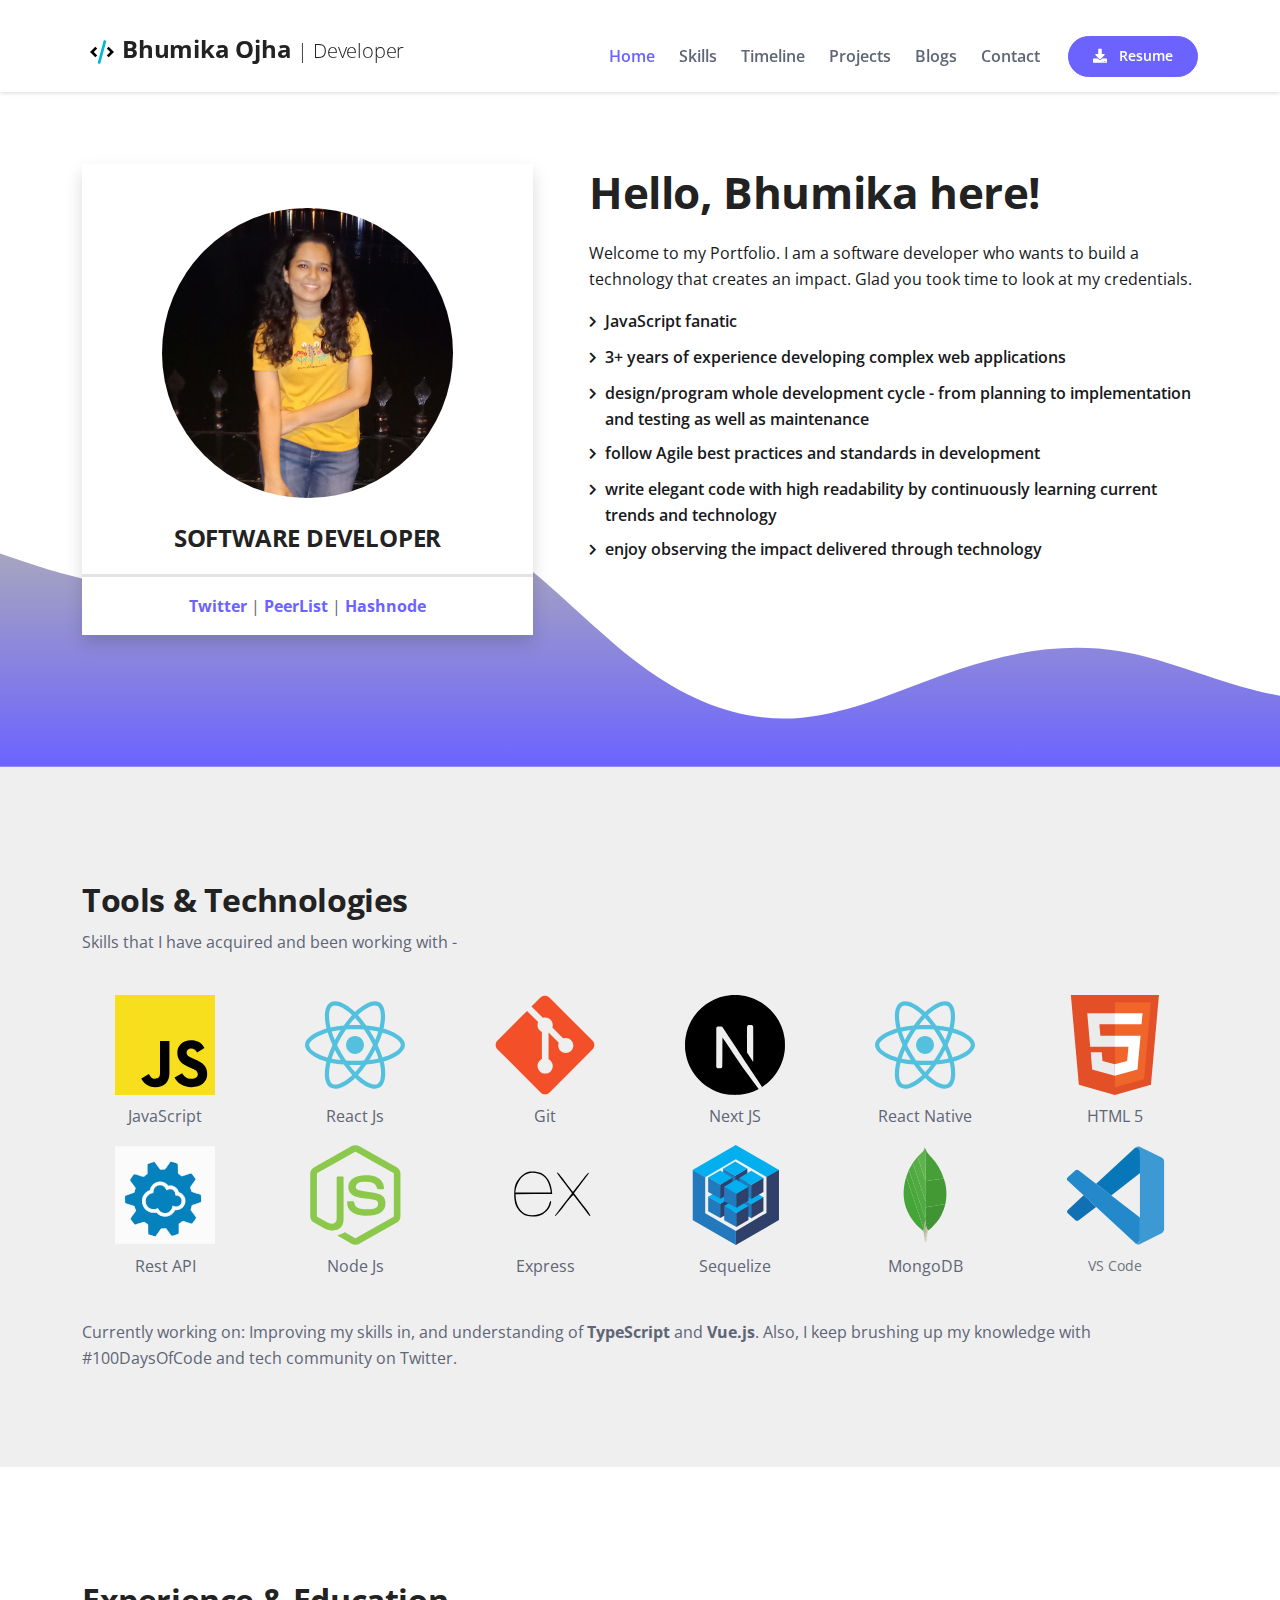
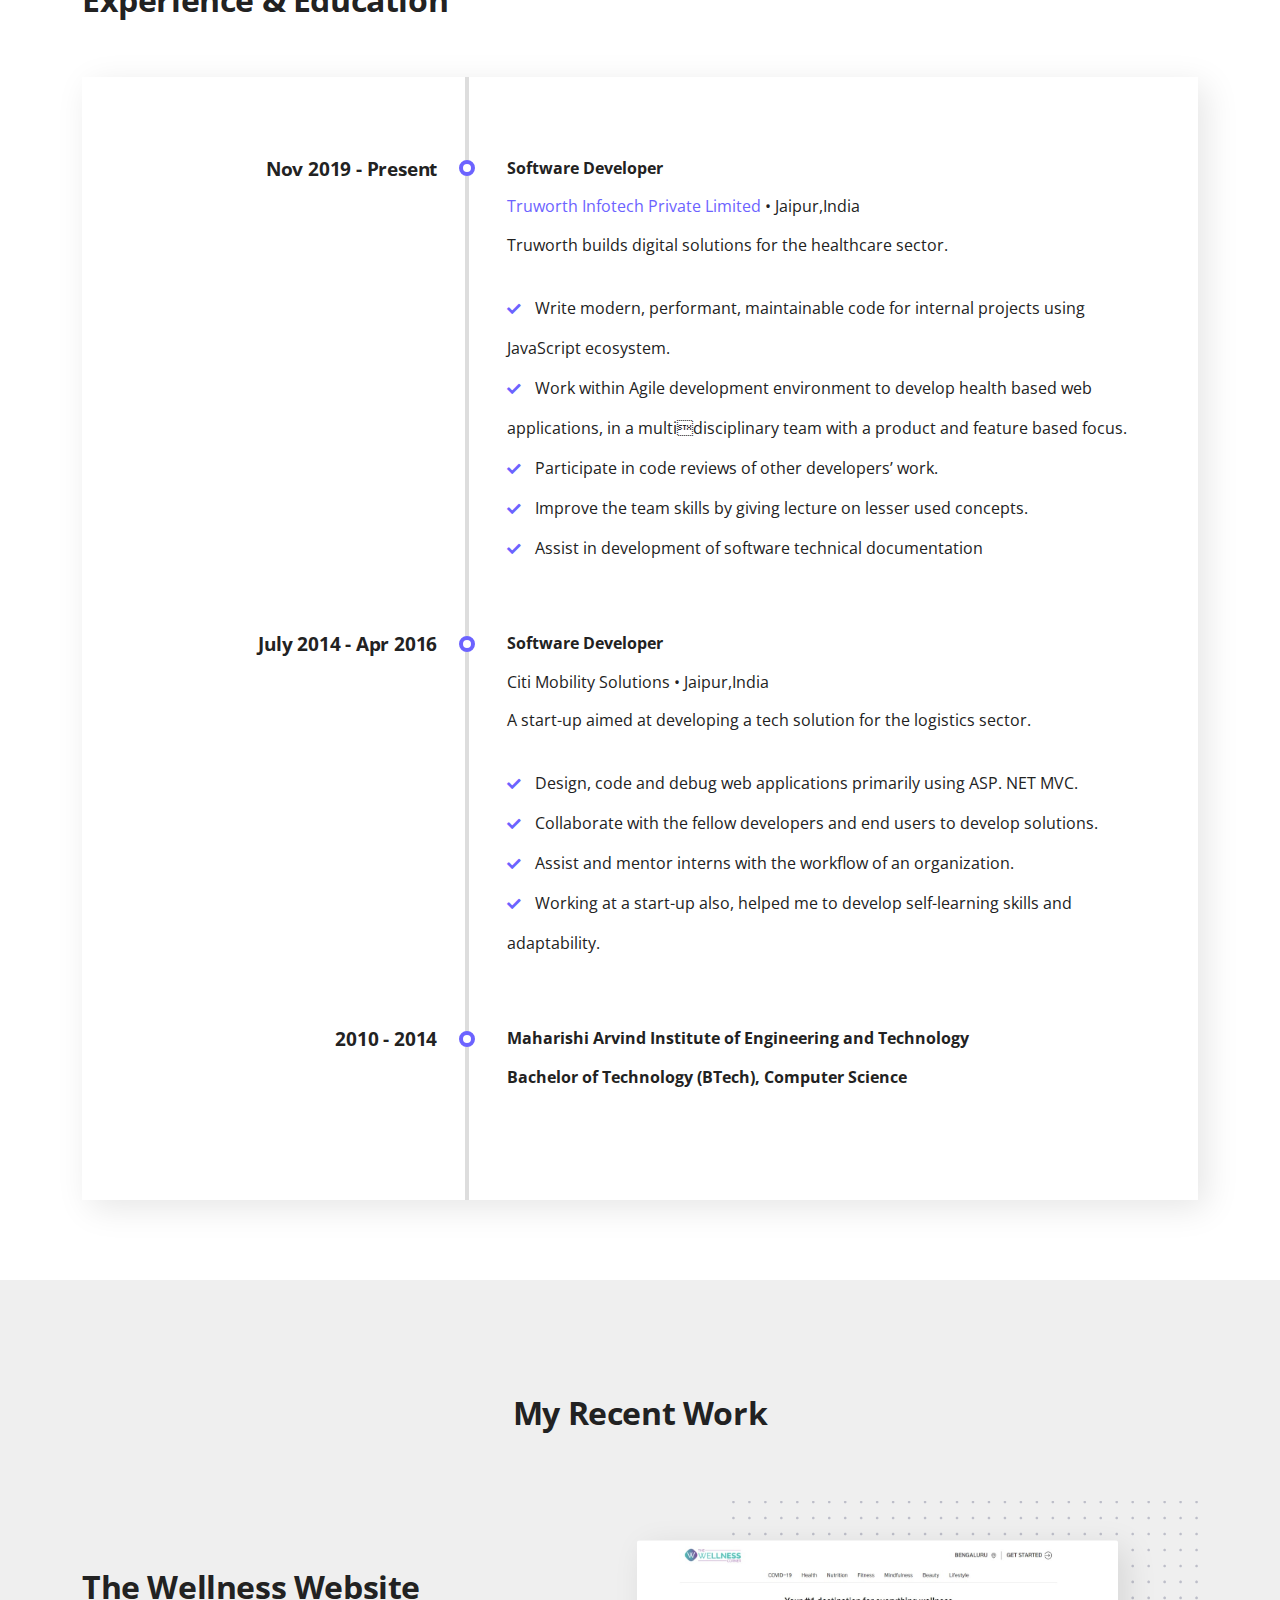
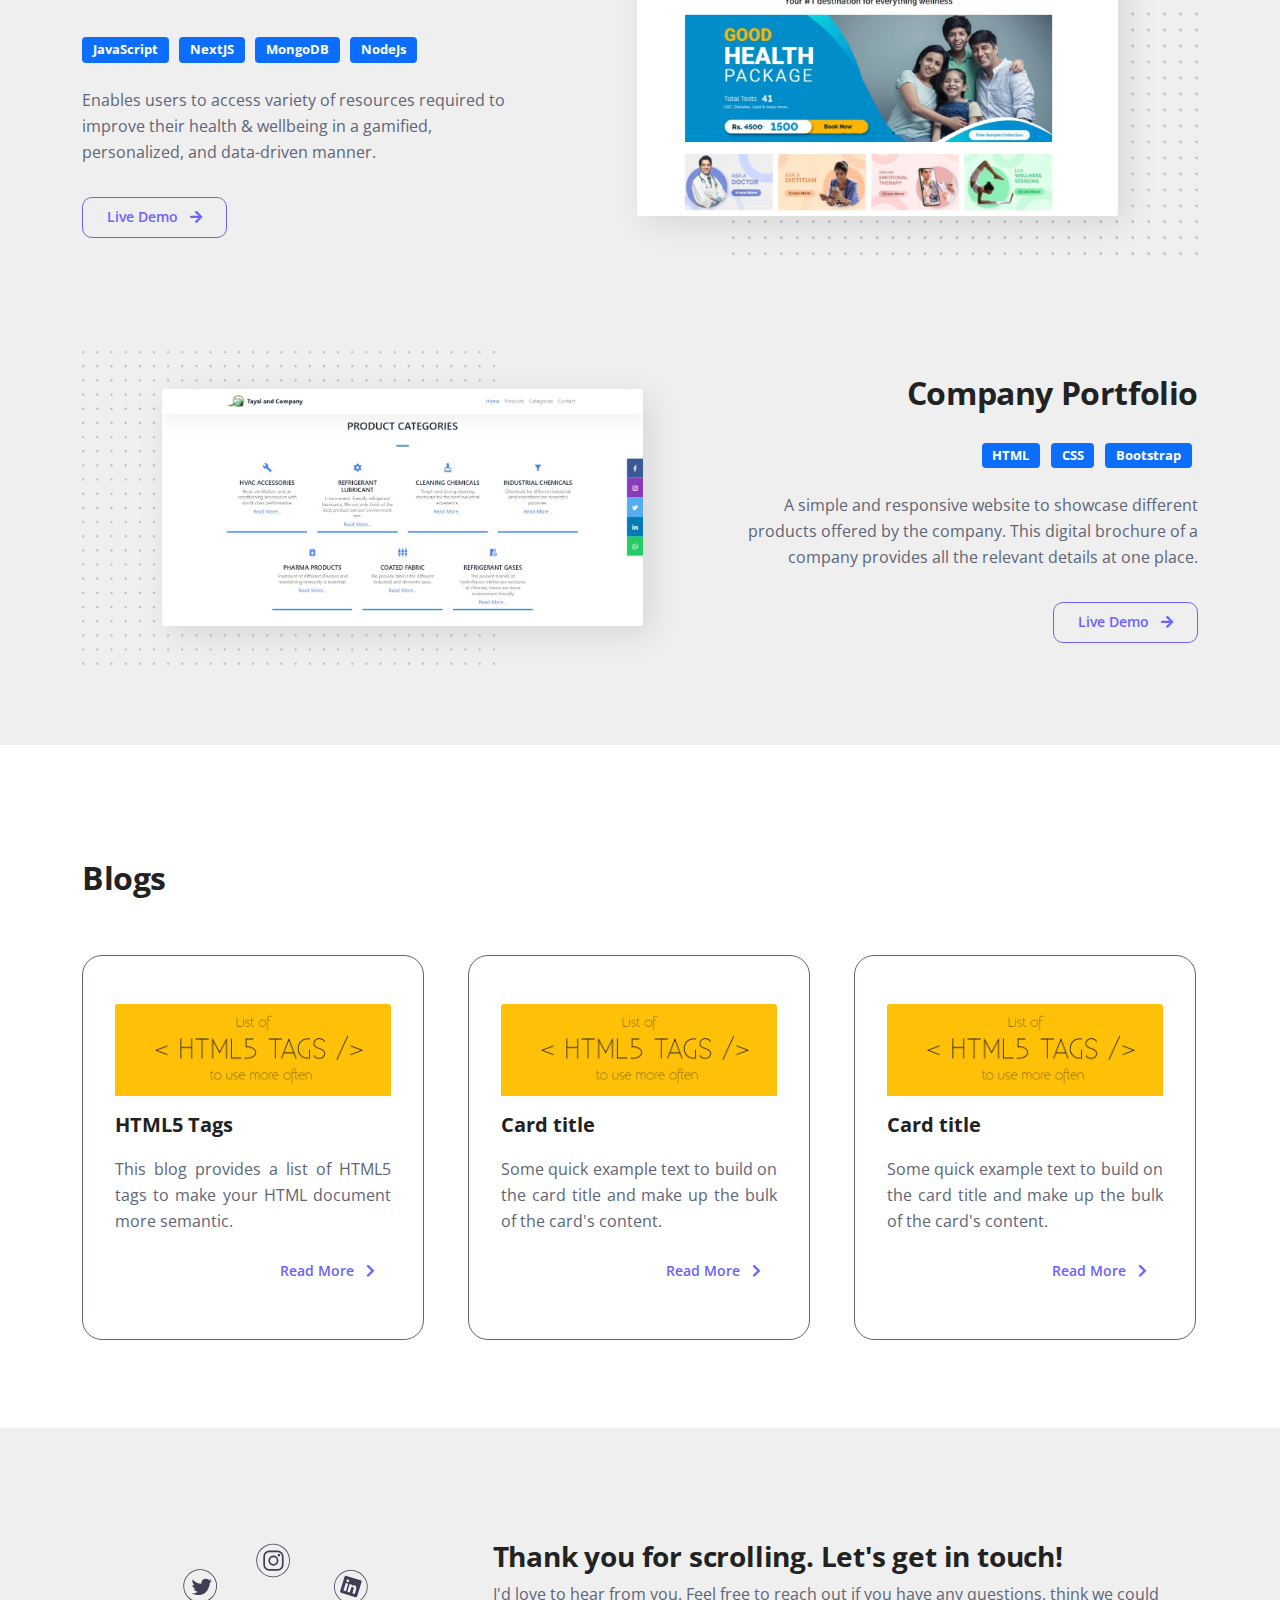
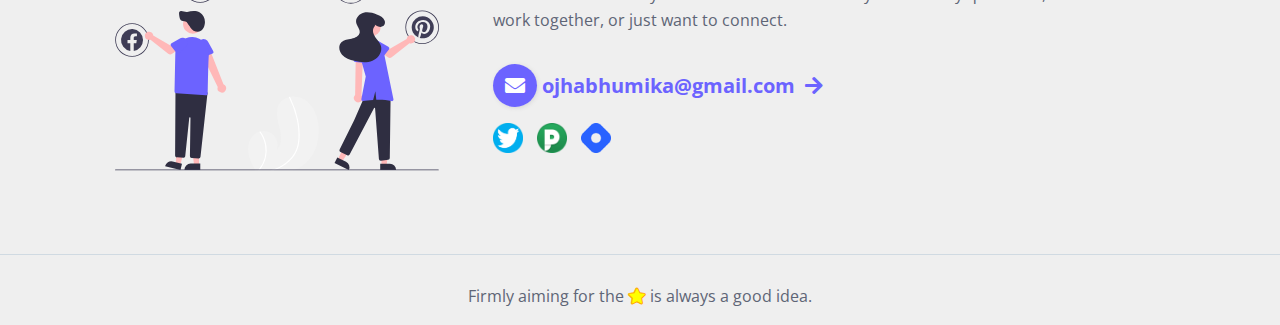
<file: index.html>
<!DOCTYPE html>
<html lang="en">

<head>
    <meta charset="utf-8">
    <meta name="viewport" content="width=device-width, initial-scale=1, shrink-to-fit=no">

    <!-- SEO Meta Tags -->
    <!-- <meta name="description" content="Your description">
    <meta name="author" content="Your name"> -->

    <!-- OG Meta Tags to improve the way the post looks when you share the page on Facebook, Twitter, LinkedIn -->
    <meta property="og:site_name" content="Bhumika Ojha | Software Developer" /> <!-- website name -->
    <meta property="og:site" content="https://ojhabhumika.me/" /> <!-- website link -->
    <meta property="og:title" content="Bhumika Ojha | Software Developer" />
    <!-- title shown in the actual shared post -->
    <meta property="og:description"
        content="Bhumika Ojha is a website developer with 3+ years of experience, who enjoys observing the impact delivered through technology." />
    <!-- description shown in the actual shared post -->
    <meta property="og:image" content="https://ojhabhumika.me/images/og_image.jpg" />
    <!-- image link, make sure it's jpg -->
    <meta property="og:url" content="" /> <!-- where do you want your post to link to -->
    <!-- <meta name="twitter:card" content="summary_large_image"> to have large image post format in Twitter -->

    <!-- Webpage Title -->
    <title>
        Bhumika Ojha | Developer
    </title>

    <!-- Styles -->
    <link href="https://fonts.googleapis.com/css2?family=Open+Sans:ital,wght@0,400;0,600;0,700;1,400&display=swap"
        rel="stylesheet">
    <link href="css/bootstrap.min.css" rel="stylesheet">
    <link href="css/fontawesome-all.min.css" rel="stylesheet">
    <!-- <link href="css/swiper.css" rel="stylesheet"> -->
    <link href="css/styles.css" rel="stylesheet">

    <!-- Favicon  -->
    <link rel="apple-touch-icon" sizes="180x180" href="images/favicon/apple-touch-icon.png">
    <link rel="icon" type="image/png" sizes="32x32" href="images/favicon/favicon-32x32.png">
    <link rel="icon" type="image/png" sizes="16x16" href="images/favicon/favicon-16x16.png">
    <link rel="manifest" href="images/favicon/site.webmanifest">
    <link rel="mask-icon" href="images/favicon/safari-pinned-tab.svg" color="#5bbad5">
    <meta name="msapplication-TileColor" content="#da532c">
    <meta name="theme-color" content="#ffffff">

</head>

<body data-bs-spy="scroll" data-bs-target="#navbar">

    <!-- Navigation -->
    <nav id="navbar" class="navbar navbar-expand-lg fixed-top navbar-light" aria-label="Main navigation">
        <div class="container">

            <a class="navbar-brand logo-image" href="index.html">
                <h4>
                    <img src="images/code.svg" alt="alternative">Bhumika Ojha
                    <span style="font-weight: 100; font-size: smaller;"> | Developer</span>
                </h4>
            </a>

            <button class="navbar-toggler p-0 border-0" type="button" id="navbarSideCollapse"
                aria-label="Toggle navigation">
                <span class="navbar-toggler-icon"></span>
            </button>

            <div class="navbar-collapse offcanvas-collapse" id="navbarsExampleDefault">
                <ul class="navbar-nav ms-auto navbar-nav-scroll">
                    <li class="nav-item">
                        <a class="nav-link active" aria-current="page" href="#header">Home</a>
                    </li>
                    <li class="nav-item">
                        <a class="nav-link" href="#skills">Skills</a>
                    </li>
                    <li class="nav-item">
                        <a class="nav-link" href="#timeline">Timeline</a>
                    </li>
                    <li class="nav-item">
                        <a class="nav-link" href="#projects">Projects</a>
                    </li>
                    <li class="nav-item">
                        <a class="nav-link" href="#blogs">Blogs</a>
                    </li>
                    <li class="nav-item">
                        <a class="nav-link" href="#contact">Contact</a>
                    </li>
                </ul>
                <span class="nav-item">
                    <a class="btn-solid-sm" download href="./resume/Resume_BhumikaOjha.pdf">
                        <i class="fa fa-download"></i> &nbsp;&nbsp;Resume
                    </a>
                </span>
            </div>
        </div>
    </nav>
    <!-- end of navigation -->

    <!-- Header -->
    <header id="header" class="header">
        <div class="container">
            <div class="row">
                <div class="col-lg-5 col-xl-5 text-center">
                    <div class="shadow bg-white">
                        <img class="rounded-circle p-4 w-75" alt="100x100" src="images/profile.jpg"
                            data-holder-rendered="true" />
                        <h4 class="h4-large">SOFTWARE DEVELOPER</h4>
                        <div class="p-3" style="width:100%; border-top : 3px solid #e3e3e3; ">
                            <!-- <i class="fas fa-twitter twitter" style="color:blue"></i> Pinterset | -->
                            <a href="https://twitter.com/ojhabhumika28" target="_blank"><strong>Twitter</strong></a> |
                            <a href="https://peerlist.io/ojhabhumika" target="_blank"><strong>PeerList</strong></a> |
                            <a href="https://ojhabhumika.hashnode.dev/" target="_blank"><strong>Hashnode</strong></a>
                        </div>
                    </div>
                </div>

                <div class="col-lg-7 col-xl-7 ">
                    <div class="text-container">
                        <h1 class="h1-large">Hello, Bhumika here!</h1>
                        <p>
                            Welcome to my Portfolio.
                            I am a software developer who wants to build a technology that creates an impact.
                            Glad you took time to look at my credentials.
                        </p>
                        <ul class="list-unstyled li-space-lg">
                            <li class="d-flex">
                                <i class="fas fa-chevron-right"></i>
                                <div class="flex-grow-1">JavaScript fanatic</div>
                            </li>
                            <li class="d-flex">
                                <i class="fas fa-chevron-right"></i>
                                <div class="flex-grow-1">3+ years of experience developing complex web applications
                                </div>
                            </li>
                            <li class="d-flex">
                                <i class="fas fa-chevron-right"></i>
                                <div class="flex-grow-1">design/program whole development cycle - from planning
                                    to implementation and testing as well as maintenance
                                </div>
                            </li>
                            <li class="d-flex">
                                <i class="fas fa-chevron-right"></i>
                                <div class="flex-grow-1">follow Agile best practices and standards in development</div>
                            </li>
                            <li class="d-flex">
                                <i class="fas fa-chevron-right"></i>
                                <div class="flex-grow-1">write elegant code with high readability by continuously
                                    learning current trends and technology</div>
                            </li>
                            <li class="d-flex">
                                <i class="fas fa-chevron-right"></i>
                                <div class="flex-grow-1">
                                    enjoy observing the impact delivered through technology
                                </div>
                            </li>
                        </ul>
                    </div>
                </div>
            </div>
        </div>
    </header>
    <!-- end of header -->

    <!-- Skills -->
    <div id="skills" class="about-us section bg-gray">
        <div class="container">
            <h2>Tools & Technologies</h2>
            <p>Skills that I have acquired and been working with - </p>

            <div class="row pt-4">
                <div class="col-lg-2 col-md-3 col-6 col-sm-4 text-center">
                    <figure class="figure">
                        <img class="figure-img" src="images/skills/javascript.svg" alt="JavaScript" />
                        <figcaption>JavaScript</figcaption>
                    </figure>
                </div>
                <div class="col-lg-2 col-md-3 col-6 col-sm-4 text-center">
                    <figure class="figure">
                        <img class="figure-img" src="images/skills/reactjs.svg" alt="ReactJs" />
                        <figcaption>React Js</figcaption>
                    </figure>
                </div>
                <div class="col-lg-2 col-md-3 col-6 col-sm-4 text-center">
                    <figure class="figure">
                        <img class="figure-img" src="images/skills/git.svg" alt="GIT" />
                        <figcaption>Git</figcaption>
                    </figure>
                </div>
                <div class="col-lg-2 col-md-3 col-6 col-sm-4 text-center">
                    <figure class="figure">
                        <img class="figure-img" src="images/skills/next_js.svg" alt="NextJS" />
                        <figcaption>Next JS</figcaption>
                    </figure>
                </div>
                <div class="col-lg-2 col-md-3 col-6 col-sm-4 text-center">
                    <figure class="figure">
                        <img class="figure-img" src="images/skills/react_native.svg" alt="React-Native" />
                        <figcaption>React Native</figcaption>
                    </figure>

                </div>
                <div class="col-lg-2 col-md-3 col-6 col-sm-4  text-center">
                    <figure class="figure">
                        <img class="figure-img" src="images/skills/html.svg" alt="HTML5" />
                        <figcaption>HTML 5</figcaption>
                    </figure>
                </div>

                <div class="col-lg-2 col-md-3 col-6 col-sm-4  text-center">
                    <figure class="figure">
                        <img class="figure-img" src="images/skills/rest_api.svg" alt="Rest API" />
                        <figcaption>Rest API</figcaption>
                    </figure>
                </div>
                <div class="col-lg-2 col-md-3 col-6 col-sm-4  text-center">
                    <figure class="figure">
                        <img class="figure-img" src="images/skills/nodejs.svg" alt="NodeJs" />
                        <figcaption>Node Js</figcaption>
                    </figure>
                </div>
                <div class="col-lg-2 col-md-3 col-6 col-sm-4 text-center">
                    <figure class="figure">
                        <img class="figure-img" src="images/skills/express.svg" alt="Express" />
                        <figcaption>Express</figcaption>
                    </figure>
                </div>
                <div class="col-lg-2 col-md-3 col-6 col-sm-4 text-center">
                    <figure class="figure">
                        <img class="figure-img" src="images/skills/sequelize.svg" alt="Sequelize" />
                        <figcaption>Sequelize</figcaption>
                    </figure>
                </div>
                <div class="col-lg-2 col-md-3 col-6 col-sm-4  text-center">
                    <figure class="figure">
                        <img class="figure-img" src="images/skills/mongodb.svg" alt="MongoDB" />
                        <figcaption>MongoDB</figcaption>
                    </figure>
                </div>
                <div class="col-lg-2 col-md-3 col-6 col-sm-4  text-center">
                    <figure class="figure">
                        <img class="figure-img" src="images/skills/visual_studio_code.svg" alt="VSCode" />
                        <figcaption class="figure-caption">VS Code</figcaption>
                    </figure>
                </div>
            </div>

            <p class="pt-4">
                Currently working on:
                Improving my skills in, and understanding of <strong>TypeScript</strong> and <strong>Vue.js</strong>.
                Also, I keep brushing up my knowledge with #100DaysOfCode and tech community on Twitter.
            </p>

        </div>

    </div>
    </div>
    <!-- end of skills -->


    <!-- Timeline -->
    <div id="timeline" class="timeline-1">
        <div class="container">
            <div class="row">
                <div class="col-lg-12">
                    <h2>Experience &amp; Education</h2>
                    <div class="timeline">
                        <div class="entry">
                            <div class="title">
                                <h3>Nov 2019 - Present</h3>
                            </div>
                            <div class="body">
                                <h3 class="d-none">Nov,2019 - Present</h3>
                                <p class="headingTitel">Software Developer</p>
                                <p> <a href="https://www.truworthwellness.com/">Truworth Infotech Private Limited</a> •
                                    Jaipur,India</p>
                                <p>Truworth builds digital solutions for the healthcare sector. </p>
                                <ul class="list-styled">
                                    <li>
                                        <i class="fas fa-check"></i>
                                        Write modern, performant, maintainable code for internal projects using
                                        JavaScript ecosystem.
                                    </li>

                                    <li>
                                        <i class="fas fa-check"></i>
                                        Work within Agile development environment to develop health based web
                                        applications, in a multidisciplinary team with a product and feature based
                                        focus.
                                    </li>
                                    <li>
                                        <i class="fas fa-check"></i>
                                        Participate in code reviews of other developers’ work.
                                    </li>
                                    <li>
                                        <i class="fas fa-check"></i>
                                        Improve the team skills by giving lecture on lesser used concepts.
                                    </li>
                                    <li>
                                        <i class="fas fa-check"></i>
                                        Assist in development of software technical documentation
                                    </li>
                                </ul>
                            </div>
                        </div>
                        <div class="entry">
                            <div class="title">
                                <h3>July 2014 - Apr 2016</h3>
                            </div>
                            <div class="body">
                                <h3 class="d-none">July 2014 - Apr 2016</h3>
                                <p class="headingTitel">Software Developer</p>
                                <p>Citi Mobility Solutions • Jaipur,India</p>
                                <p>A start-up aimed at developing a tech solution for the logistics sector.</p>
                                <ul class="list-styled">
                                    <li>
                                        <i class="fas fa-check"></i>
                                        Design, code and debug web applications primarily using ASP. NET MVC.
                                    </li>
                                    <li><i class="fas fa-check"></i>
                                        Collaborate with the fellow developers and end users to develop solutions.
                                    </li>
                                    <li><i class="fas fa-check"></i>
                                        Assist and mentor interns with the workflow of an organization.
                                    </li>
                                    <li><i class="fas fa-check"></i>
                                        Working at a start-up also, helped me to develop self-learning skills and
                                        adaptability.
                                    </li>
                                </ul>
                            </div>
                        </div>
                        <div class="entry">
                            <div class="title">
                                <h3>2010 - 2014</h3>
                            </div>
                            <div class="body mb-0">
                                <h3 class="d-none">2010 - 2014</h3>
                                <p class="headingTitel"> Maharishi Arvind Institute of Engineering and Technology </p>
                                <p class="headingTitel"> Bachelor of Technology (BTech), Computer Science </p>
                            </div>
                        </div>
                    </div>
                </div>
            </div>
        </div>
    </div>
    <!-- end of timeline -->

    <div id="projects" class="counter filter bg-gray">

        <div class="container">
            <div class="row">
                <div class="col-lg-12">
                    <h2 class="h2-heading">My Recent Work</h2>
                </div>
            </div>

            <div class="row pb-5">
                <div class="col-lg-6 col-xl-5 col-md-7">
                    <div style="text-align:left">
                        <h2>The Wellness Website</h2>
                        <span class="badge bg-primary">JavaScript</span>
                        <span class="badge bg-primary">NextJS</span>
                        <span class="badge bg-primary">MongoDB</span>
                        <span class="badge bg-primary">NodeJs</span>
                        <p class="pt-3">Enables users to access variety of resources required to improve their health &
                            wellbeing in a gamified, personalized, and data-driven manner.
                        </p>
                        <a href="https://www.thewellnesscorner.com/" target="_blank" class="btn-outline-sm">Live Demo
                            &nbsp;
                            <i class="fa fa-arrow-right"></i>
                        </a>
                    </div>
                </div>
                <div class="col-lg-6 col-xl-7 col-md-5">
                    <div class="image-container mb-5">
                        <img class="w-75" src="images/wellness-project.jpeg" alt="alternative">
                    </div>
                </div>
            </div>

            <div class="row">
                <div class="col-lg-6 col-xl-7 col-md-7">
                    <div class="image-container">
                        <img class="w-75" src="images/awesome-website-project.jpeg" alt="alternative">
                    </div>
                </div>
                <div class="col-lg-6 col-xl-5 col-md-5">
                    <div style="text-align:right">
                        <h2> Company Portfolio</h2>
                        <span class="badge bg-primary">HTML</span>
                        <span class="badge bg-primary">CSS</span>
                        <span class="badge bg-primary">Bootstrap</span>
                        <p class="pt-3">
                            A simple and responsive website to
                            showcase different products offered by the company.
                            This digital brochure of a company
                            provides all the relevant details at one place.
                        </p>
                        <a href="https://tayalshoppe.com/" target="_blank" class="btn-outline-sm">Live Demo &nbsp;
                            <i class="fa fa-arrow-right"></i>
                        </a>
                    </div>
                </div>

            </div>
        </div>
    </div>

    <!-- Blogs -->
    <div id="blogs" class="blogs ">
        <div class="container">
            <h2 class="pb-5">Blogs</h2>
            <div class="row">
                <div class="col-lg-12">

                    <!-- Card -->
                    <div class="card" >
                        <img src="./images/Logo-PixTeller.png" class="card-img-top" alt="...">
                        <div class="card-body">
                            <h5 class="card-title mt-3">HTML5 Tags</h5>
                            <p class="card-text text-justify">
                                This blog provides a list of HTML5 tags to make your HTML document more semantic.
                            </p>
                            <a href="https://ojhabhumika.hashnode.dev/list-of-html5-tags-to-use-more-often"
                             target="_blank" class="btn-outline-reg text-right">Read More &nbsp;
                                <i class="fa fa-chevron-right"></i>
                            </a>
                        </div>
                    </div>
                    <!-- end of card -->

                    <!-- Card -->
                    <div class="card" >
                        <img src="./images/Logo-PixTeller.png" class="card-img-top" alt="...">
                        <div class="card-body">
                            <h5 class="card-title mt-3">Card title</h5>
                            <p class="card-text">Some quick example text to build on the card title and make up the bulk
                                of the card's content.</p>
                            <a href="#contact" target="_blank" class="btn-outline-reg text-right">Read More &nbsp;
                                <i class="fa fa-chevron-right"></i>
                            </a>
                        </div>
                    </div>
                    <!-- end of card -->

                    <!-- Card -->
                    <div class="card" >
                        <img src="./images/Logo-PixTeller.png" class="card-img-top" alt="...">
                        <div class="card-body">
                            <h5 class="card-title mt-3">Card title</h5>
                            <p class="card-text">Some quick example text to build on the card title and make up the bulk
                                of the card's content.</p>
                            <a href="#contact" target="_blank" class="btn-outline-reg text-right">Read More &nbsp;
                                <i class="fa fa-chevron-right"></i>
                            </a>
                        </div>
                    </div>
                    <!-- end of card -->

                </div>
            </div>
        </div>
    </div>
    <!-- end of blogs -->

    <!-- Contact -->
    <div id="contact" class="contact section bg-gray">
        <div class="container">
            <div class="d-flex justify-content-between">
                <img class="connect" src="images/connect-4.svg">
                <div class="d-flex flex-column">
                    <h3>Thank you for scrolling. Let's get in touch!</h3>
                    <p>
                        I'd love to hear from you. Feel free to reach out if you have any questions,
                        think we could work together, or just want to connect.
                    </p>
                    <h5 class="mt-4">
                        <a href="mailto:ojhabhumika@gmail.com" class="mailText">
                            <i class="fa fa-envelope"></i>
                            ojhabhumika@gmail.com&nbsp;
                            <i class="fa fa-arrow-right"></i>
                        </a>
                    </h5>
                    <div class="social-container mt-3">
                        <p>
                            <a href="https://twitter.com/ojhabhumika28" target="_blank"><img
                                    src="images/twitter-icon.png"></a>
                            <a href="https://peerlist.io/ojhabhumika" target="_blank"><img
                                    src="images/peerlist-icon.png"></a>
                            <a href="https://ojhabhumika.hashnode.dev/" target="_blank"><img
                                    src="images/hashnode-icon.png"></a>
                        </p>
                    </div>

                </div>
            </div>
        </div>
    </div>
    <!-- end of contact -->

    <!-- Footer -->
    <div class="footer bg-gray">
        <div class="container">
            <div class="row">
                <div class="col-lg-12 text-center">
                    <p class="p-heading">Firmly aiming for the <i class="fa fa-star star"></i> is always a good idea.
                    </p>
                </div>
            </div>
        </div>
    </div>
    <!-- end of footer -->

    <!-- Back To Top Button -->
    <button onclick="topFunction()" id="myBtn" style="background-color: gray;">
        <img src="images/up-arrow.png" alt="alternative">
    </button>
    <!-- end of back to top button -->

    <!-- Scripts -->
    <script src="js/bootstrap.min.js"></script> <!-- Bootstrap framework -->
    <script src="js/scripts.js"></script> <!-- Custom scripts -->
</body>

</html>
</file>
<file: css/styles.css>
/* Description: Master CSS file */

/*****************************************
Table Of Contents:
- General Styles
- Navigation
- Header
- Services
- Details 1
- Details Modal
- Details 2
- Projects
- Testimonials
- Pricing
- Invitation
- Contact
- Footer
- Copyright
- Back To Top Button
- Extra Pages
- Media Queries
******************************************/

/*****************************************
Colors:
- Backgrounds - light gray #f9f9f9
- Buttons - red #ff5574
- Buttons - blue #6C63FF
- Headings text - black #222222
- Body text - dark gray #5e6576
******************************************/

/**************************/

/*     General Styles     */

/**************************/

body, html {
	width: 100%;
	height: 100%;
}

body, p {
	color: #5e6576;
	font: 400 1rem/1.625rem "Open Sans", sans-serif;
}

body {
	box-sizing: border-box;
}

body * {
	box-sizing: border-box;
}

*, ::after, ::before {
	box-sizing: initial;
}

h1 {
	color: #222222;
	font-weight: 700;
	font-size: 2.5rem;
	line-height: 3.25rem;
	letter-spacing: -0.4px;
}

h2 {
	color: #222222;
	font-weight: 700;
	font-size: 2rem;
	line-height: 2.625rem;
	letter-spacing: -0.4px;
}

h3 {
	color: #222222;
	font-weight: 700;
	font-size: 1.75rem;
	/* line-height: 2.25rem; */
	letter-spacing: -0.2px;
}

h4 {
	color: #222222;
	font-weight: 700;
	font-size: 1.5rem;
	line-height: 2rem;
	letter-spacing: -0.2px;
}

h5 {
	color: #222222;
	font-weight: 700;
	font-size: 1.25rem;
	line-height: 1.625rem;
}

h6 {
	color: #222222;
	font-weight: 700;
	font-size: 1rem;
	line-height: 1.375rem;
}

.section {
	padding-top: 7rem;
	padding-bottom: 5rem;
}

.p-large {
	font-size: 1.125rem;
	line-height: 1.75rem;
}

.p-small {
	font-size: 0.875rem;
	line-height: 1.5rem;
}

.testimonial-text {
	font-style: italic;
}

.testimonial-author {
	font-weight: 700;
	font-size: 1.25rem;
	line-height: 1.75rem;
}

.li-space-lg li {
	margin-bottom: 0.5rem;
}

a {
	color: #6C63FF;
	text-decoration: none;
}

a:hover {
	color: #6C63FF;
	text-decoration: none;
}

.no-line {
	text-decoration: none;
}

.no-line:hover {
	text-decoration: none;
}

.blue {
	color: #6C63FF;
}

.bg-gray {
	background-color: #efefef;
}

.section-title {
	display: inline-block;
	margin-bottom: 0.75rem;
	padding: 0.125rem 1.75rem;
	border-radius: 30px;
	background-color: #ffe7eb;
	color: #ff5574;
	font-weight: 600;
	font-size: 0.875rem;
}

.btn-solid-reg {
	display: inline-block;
	padding: 1.375rem 2.25rem 1.375rem 2.25rem;
	border: 1px solid #ff5574;
	border-radius: 30px;
	background-color: #ff5574;
	color: #ffffff;
	font-weight: 600;
	font-size: 0.875rem;
	line-height: 0;
	text-decoration: none;
	transition: all 0.2s;
}

.btn-solid-reg:hover {
	background-color: transparent;
	color: #ff5574;
	/* needs to stay here because of the color property of a tag */
	text-decoration: none;
}

.btn-solid-lg {
	display: inline-block;
	padding: 1.625rem 2.625rem 1.625rem 2.625rem;
	border: 1px solid #ff5574;
	border-radius: 30px;
	background-color: #ff5574;
	color: #ffffff;
	font-weight: 600;
	font-size: 0.875rem;
	line-height: 0;
	text-decoration: none;
	transition: all 0.2s;
}

.btn-solid-lg:hover {
	background-color: transparent;
	color: #ff5574;
	/* needs to stay here because of the color property of a tag */
	text-decoration: none;
}

.btn-solid-sm {
	display: inline-block;
	padding: 1rem 1.5rem 1rem 1.5rem;
	border: 1px solid #ff5574;
	border-radius: 30px;
	background-color: #ff5574;
	color: #ffffff;
	font-weight: 600;
	font-size: 0.875rem;
	line-height: 0;
	text-decoration: none;
	transition: all 0.2s;
}

.btn-solid-sm:hover {
	background-color: transparent;
	color: #ff5574;
	/* needs to stay here because of the color property of a tag */
	text-decoration: none;
}

.btn-outline-reg {
	padding: 1rem;
	background-color: transparent;
	color: #6C63FF;
	font-weight: 600;
	font-size: 0.875rem;
	line-height: 0;
	text-decoration: none;
	transition: all 0.2s;
	float: right;
}

.btn-outline-reg:hover {
	background-color: #6C63FF;
	color: #ffffff;
	text-decoration: none;
}

.btn-outline-lg {
	display: inline-block;
	padding: 1.625rem 2.625rem 1.625rem 2.625rem;
	border: 1px solid #5e6576;
	border-radius: 30px;
	background-color: transparent;
	color: #5e6576;
	font-weight: 600;
	font-size: 0.875rem;
	line-height: 0;
	text-decoration: none;
	transition: all 0.2s;
}

.btn-outline-lg:hover {
	background-color: #5e6576;
	color: #ffffff;
	text-decoration: none;
}

.btn-outline-sm {
	display: inline-block;
	padding: 1rem 1.5rem 1rem 1.5rem;
	border: 1px solid #6C63FF;
	border-radius: 10px;
	background-color: transparent;
	color: #6C63FF;
	font-weight: 600;
	font-size: 0.875rem;
	line-height: 0;
	text-decoration: none;
	transition: all 0.2s;
}

.btn-outline-sm:hover {
	background-color: #6C63FF;
	color: #ffffff;
	text-decoration: none;
}

/**********************/

/*     Navigation     */

/**********************/

.navbar {
	background-color: #ffffff;
	font-weight: 600;
	font-size: 1rem;
	line-height: 0.875rem;
	box-shadow: 0 1px 6px 0 rgba(0, 0, 0, 0.05);
}

.navbar .navbar-brand {
	padding-top: 0.25rem;
	padding-bottom: 0.25rem;
}

.navbar .logo-image img {
	height: 40px;
}

.navbar .logo-text {
	color: #222222;
	font-weight: 700;
	font-size: 1.875rem;
	line-height: 1rem;
	text-decoration: none;
}

.offcanvas-collapse {
	position: fixed;
	top: 3.25rem;
	/* adjusts the height between the top of the page and the offcanvas menu */
	bottom: 0;
	left: 100%;
	width: 100%;
	padding-right: 1rem;
	padding-left: 1rem;
	overflow-y: auto;
	visibility: hidden;
	background-color: #ffffff;
	transition: visibility .3s ease-in-out, -webkit-transform .3s ease-in-out;
	transition: transform .3s ease-in-out, visibility .3s ease-in-out;
	transition: transform .3s ease-in-out, visibility .3s ease-in-out, -webkit-transform .3s ease-in-out;
}

.offcanvas-collapse.open {
	visibility: visible;
	-webkit-transform: translateX(-100%);
	transform: translateX(-100%);
}

.navbar .navbar-nav {
	margin-top: 0.75rem;
	margin-bottom: 0.5rem;
}

.navbar .nav-item .nav-link {
	padding-top: 0.625rem;
	padding-bottom: 0.625rem;
	color: #5e6576;
	text-decoration: none;
	transition: all 0.2s ease;
}

.navbar .nav-item.dropdown.show .nav-link, .navbar .nav-item .nav-link:hover, .navbar .nav-item .nav-link.active {
	color: #6C63FF;
}

/* Dropdown Menu */

.navbar .dropdown .dropdown-menu {
	animation: fadeDropdown 0.2s;
	/* required for the fade animation */
}

@keyframes fadeDropdown {
	0% {
		opacity: 0;
	}
	100% {
		opacity: 1;
	}
}

.navbar .dropdown-menu {
	margin-top: 0.25rem;
	margin-bottom: 0.25rem;
	border: none;
	background-color: #ffffff;
}

.navbar .dropdown-item {
	padding-top: 0.625rem;
	padding-bottom: 0.625rem;
	color: #5e6576;
	font-weight: 600;
	font-size: 0.875rem;
	line-height: 0.875rem;
	text-decoration: none;
}

.navbar .dropdown-item:hover {
	background-color: #ffffff;
	color: #6C63FF;
}

.navbar .dropdown-divider {
	width: 100%;
	height: 1px;
	margin: 0.5rem auto 0.5rem auto;
	border: none;
	background-color: #d1d1d1;
}

/* end of dropdown menu */

.navbar .navbar-toggler {
	padding: 0;
	border: none;
	font-size: 1.25rem;
}

.navbar .btn-solid-sm {
	border-color: #6C63FF;
	background-color: #6C63FF;
}

.navbar .btn-solid-sm:hover {
	background-color: transparent;
	color: #6C63FF;
}

/******************/

/*     Header     */

/******************/

.header {
	padding-top: 8rem;
	padding-bottom: 5rem;
	text-align: center;
}

.header .h1-large {
	margin-bottom: 1.25rem;
}

.header .h4-large {
	margin-bottom: 1.25rem;
}

.header img {
	margin-top: 1.25rem;
}

.header .btn-solid-lg {
	display: block;
	margin-bottom: 1.75rem;
}

.header .quote {
	display: block;
	color: #222222;
}

.header .quote i {
	margin-right: 0.5rem;
	color: #222222;
}

.header .text-container {
	margin-left: 2rem;
	margin-bottom: 5rem;
}

/********************/

/*     Services     */

/********************/

.blogs {
	padding-top: 7rem;
	padding-bottom: 2.5rem;
}

.blogs .card {
	margin-bottom: 3rem;
	padding: 3rem 2rem;
	border: 1px solid #5e6576;
	border-radius: 20px;
	background-color: transparent;
}

.blogs .card-icon {
	width: 90px;
	height: 90px;
	margin-bottom: 1.875rem;
	text-align: center;
	background-size: 90px 90px;
}

.blogs .card-icon.blue {
	background: url('../images/services-icon-bg-blue.png') center center no-repeat;
}

.blogs .card-icon.yellow {
	background: url('../images/services-icon-bg-yellow.png') center center no-repeat;
}

.blogs .card-icon.red {
	background: url('../images/services-icon-bg-red.png') center center no-repeat;
}

.blogs .card-icon .fas, .blogs .card-icon .far {
	margin-right: 0.75rem;
	color: #ffffff;
	font-size: 2rem;
	line-height: 98px;
}

.blogs .card-body {
	padding: 0;
}

.blogs .card-title {
	margin-bottom: 1.125rem;
}

.blogs .card-body p {
	margin-bottom: 1.125rem;
	text-align: justify;
}

.blogs .list-unstyled {
	margin-bottom: 0;
}

.blogs .list-unstyled .fas {
	font-size: 0.875rem;
	line-height: 1.625rem;
}

.blogs .list-unstyled .flex-grow-1 {
	margin-left: 0.5rem;
}

/*********************/

/*     Details 1     */

/*********************/

.timeline-1 {
	padding-top: 7rem;
	padding-bottom: 5rem;
}

.timeline-1 .image-container {
	margin-bottom: 4rem;
}

.timeline-1 h2 {
	margin-bottom: 5%;
}

.timeline-1 h2 span {
	font-weight: 400;
}

.timeline-1 p:last-of-type {
	margin-bottom: 2rem;
}

.timeline-1 .btn-solid-reg {
	cursor: pointer;
}

/*************************/

/*     Details Modal     */

/*************************/

.list-unstyled {
	margin-bottom: 2rem;
}

.list-unstyled .fas {
	font-size: 0.75rem;
	line-height: 1.75rem;
}

.list-unstyled .flex-grow-1 {
	margin-left: 0.5rem;
}

/*********************/

/*     Details 2     */

/*********************/

.counter {
	padding-top: 5rem;
	padding-bottom: 9.75rem;
}

.counter .text-container {
	margin-bottom: 4rem;
}

.counter h2 {
	margin-bottom: 1.875rem;
}

.counter h2 span {
	font-weight: 400;
}

.counter p {
	margin-bottom: 2rem;
}

.counter .counter-container {
	text-align: center;
}

.counter .counter-cell {
	margin-bottom: 3rem;
	color: #6C63FF;
}

.counter .counter-cell.red {
	color: #ff5574;
}

.counter .purecounter {
	margin-bottom: 1.5rem;
	font-weight: 400;
	font-size: 3.5rem;
	line-height: 2rem;
}

.counter .purecounter:after {
	content: "+";
	margin-left: 0.5rem;
}

.counter .counter-info {
	font-size: 0.875rem;
	line-height: 1.5rem;
}

/********************/

/*     Projects     */

/********************/

.filter {
	padding-top: 7rem;
	padding-bottom: 5rem;
	text-align: center;
}

.filter h2 {
	margin-bottom: 6%;
}

.filter .button-group {
	margin-bottom: 1rem;
}

.filter .button {
	margin-bottom: 0.75rem;
	border: none;
	background-color: transparent;
	color: #222222;
	font-weight: 600;
	font-size: 1rem;
}

.filter .button:hover, .filter .button.is-checked {
	color: #ff5574;
}

.filter .grid {
	margin-right: auto;
	max-width: 351px;
	margin-left: auto;
}

.filter .element-item {
	margin-bottom: 3rem;
}

.filter .element-item a {
	text-decoration: none;
}

.filter .element-item img {
	margin-bottom: 1.125rem;
	border-radius: 8px;
	border: 1px solid #5e6576;
}

.filter .element-item p {
	text-align: left;
}

.filter .element-item p strong {
	color: #222222;
}

/************************/

/*     Testimonials     */

/************************/

.slider-1 {
	padding-top: 9.75rem;
	padding-bottom: 4.5rem;
}

.slider-1 .slider-container {
	position: relative;
}

.slider-1 .swiper-container {
	position: static;
	width: 86%;
}

.slider-1 .swiper-button-prev:focus, .slider-1 .swiper-button-next:focus {
	/* even if you can't see it chrome you can see it on mobile device */
	outline: none;
}

.slider-1 .swiper-button-prev {
	left: -12px;
	background-image: url("data:image/svg+xml;charset=utf-8,%3Csvg%20xmlns%3D'http%3A%2F%2Fwww.w3.org%2F2000%2Fsvg'%20viewBox%3D'0%200%2028%2044'%3E%3Cpath%20d%3D'M0%2C22L22%2C0l2.1%2C2.1L4.2%2C22l19.9%2C19.9L22%2C44L0%2C22L0%2C22L0%2C22z'%20fill%3D'%23707375'%2F%3E%3C%2Fsvg%3E");
	background-size: 18px 28px;
}

.slider-1 .swiper-button-next {
	right: -12px;
	background-image: url("data:image/svg+xml;charset=utf-8,%3Csvg%20xmlns%3D'http%3A%2F%2Fwww.w3.org%2F2000%2Fsvg'%20viewBox%3D'0%200%2028%2044'%3E%3Cpath%20d%3D'M27%2C22L27%2C22L5%2C44l-2.1-2.1L22.8%2C22L2.9%2C2.1L5%2C0L27%2C22L27%2C22z'%20fill%3D'%23707375'%2F%3E%3C%2Fsvg%3E");
	background-size: 18px 28px;
}

.slider-1 .card {
	border: none;
}

.slider-1 .card-body {
	padding: 0;
}

.slider-1 .quotes {
	margin-bottom: 3rem;
	width: 64px;
}

.slider-1 .testimonial-text {
	margin-bottom: 1.875rem;
	color: #838a9c;
	font-style: italic;
	font-size: 1.5rem;
	line-height: 2.25rem;
}

.slider-1 .testimonial-image {
	display: inline-block;
	width: 70px;
	margin-bottom: 0.875rem;
	border-radius: 50%;
}

.slider-1 .testimonial-author {
	margin-bottom: 0.125rem;
	color: #222222;
	font-weight: 700;
	font-size: 1.125rem;
}

/********************/

/*     Pricing     */

/********************/

.cards-2 {
	padding-top: 5rem;
	padding-bottom: 2.25em;
}

.cards-2 .h2-heading {
	margin-bottom: 3.75rem;
	text-align: center;
}

.cards-2 .h2-heading span {
	font-weight: 400;
}

.cards-2 .card {
	margin-bottom: 5rem;
	padding: 4rem 1rem;
	border: 1px solid #5e6576;
	border-radius: 20px;
	background-color: transparent;
	text-align: center;
}

.cards-2 .card-body {
	padding: 0;
}

.cards-2 .card-title {
	margin-bottom: 2rem;
}

.cards-2 .card-title .decoration-lines {
	width: 30px;
	margin-bottom: 0.25rem;
}

.cards-2 .card-title .decoration-lines.flipped {
	transform: scaleX(-1);
}

.cards-2 .card-title span {
	margin-right: 0.75rem;
	margin-left: 0.75rem;
	color: #222222;
	font-weight: 700;
	font-size: 1.5rem;
	line-height: 2rem;
	letter-spacing: -0.2px;
}

.cards-2 .card-body .list-unstyled {
	margin-bottom: 3rem;
}

.cards-2 .card-body .list-unstyled li {
	margin-bottom: 0.625rem;
}

.cards-2 .card-body .price {
	margin-bottom: 3rem;
	color: #222222;
	font-weight: 700;
	font-size: 3rem;
	line-height: 2rem;
	letter-spacing: -0.2px;
}

/**********************/

/*     Invitation     */

/**********************/

.basic-2 {
	padding-top: 3rem;
	text-align: center;
}

.basic-2 .text-container {
	padding: 5rem 1.5rem 5rem 1.5rem;
	border-radius: 28px;
	background: url('../images/invitation-background.jpg') center center no-repeat;
	background-size: cover;
}

.basic-2 h4 {
	margin-bottom: 2rem;
	color: #ffffff;
}

.basic-2 .p-large {
	margin-bottom: 0;
	color: #ffffff;
}

/******************/

/*     Footer     */

/******************/

.footer {
	position: relative;
	padding-top: 3rem;
	/* padding-bottom: 3.75rem; */
	text-align: left;
}

.connect {
	max-width: 35%;
	padding: 0% 3%;
	aspect-ratio: 5/3;
	margin-right: 20px;
}

.contact div[class*="col"] {
	/* selects all elements which have classes starting with col */
	/* needed so that the absolute positioned decoration stays behind */
	position: relative;
}

.contact h4 {
	margin-bottom: 1rem;
}

.contact .fa-stack {
	width: 2em;
	margin-bottom: 1.25rem;
	margin-right: 0.375rem;
	font-size: 1.5rem;
}

.contact .fa-stack .fa-stack-1x {
	color: #222222;
	transition: all 0.2s ease;
}

.contact .fa-stack .fa-stack-2x {
	color: #ffffff;
	transition: all 0.2s ease;
}

.contact .fa-stack:hover .fa-stack-1x {
	color: #ffffff;
}

.contact .fa-stack:hover .fa-stack-2x {
	color: #222222;
}

/*********************/

/*     Footer     */

/*********************/

.footer {
	padding-top: 1.75rem;
	border-top: 1px solid #d0dae2;
	text-align: center;
}

.footer a {
	text-decoration: none;
}

.footer .list-unstyled, .footer .statement {
	opacity: 0.7;
}

.footer .list-unstyled li {
	margin-bottom: 0.75rem;
}

/******************************/

/*     Back To Top Button     */

/******************************/

#myBtn {
	position: fixed;
	z-index: 99;
	bottom: 20px;
	right: 20px;
	display: none;
	width: 52px;
	height: 52px;
	border: none;
	border-radius: 50%;
	outline: none;
	background-color: #44434a;
	cursor: pointer;
}

#myBtn:hover {
	background-color: #1d1d21;
}

#myBtn img {
	margin-bottom: 0.25rem;
	width: 18px;
}

/***********************/

/*     Extra Pages     */

/***********************/

.ex-header {
	padding-top: 9rem;
	padding-bottom: 5rem;
	background-color: #f9f9f9;
}

.ex-timeline-1 .list-unstyled .fas {
	font-size: 0.375rem;
	line-height: 1.625rem;
}

.ex-timeline-1 .list-unstyled .flex-grow-1 {
	margin-left: 0.5rem;
}

.ex-timeline-1 .text-box {
	padding: 1.25rem 1.25rem 0.5rem 1.25rem;
	background-color: #f9f9f9;
}

.ex-blogs .card {
	border: none;
	background-color: transparent;
}

.ex-blogs .card .fa-stack {
	width: 2em;
	font-size: 1.125rem;
}

.ex-blogs .card .fa-stack-2x {
	color: #6C63FF;
}

.ex-blogs .card .fa-stack-1x {
	width: 2em;
	color: #ffffff;
	font-weight: 700;
	line-height: 2.125rem;
}

.ex-blogs .card .list-unstyled .flex-grow-1 {
	margin-left: 2.25rem;
}

.ex-blogs .card .list-unstyled .flex-grow-1 h5 {
	margin-top: 0.125rem;
	margin-bottom: 0.5rem;
}

/*************************/

/*     Media Queries     */

/*************************/

/* Min-width 768px */

@media (min-width: 768px) {
	/* Header */
	.header {
		padding-top: 7rem;
	}
	.header .h1-large {
		font-size: 2.75rem;
		line-height: 3.5rem;
	}
	/* end of header */
	/* Details 2 */
	.counter .counter-container {
		text-align: left;
	}
	.counter .counter-cell {
		display: inline-block;
		margin-right: 3rem;
		vertical-align: top;
	}
	/* end of details 2 */
	/* Contact */
	.form-1 .list-unstyled li {
		display: inline-block;
		margin-right: 1rem;
	}
	/* end of contact */
	/* Extra Pages */
	.ex-timeline-1 .text-box {
		padding: 1.75rem 2rem 0.875rem 2rem;
	}
	/* end of extra pages */
}

/* end of min-width 768px */

/* Min-width 992px */

@media (min-width: 992px) {
	/* General Styles */
	.h2-heading {
		width: 35.25rem;
		margin-right: auto;
		margin-left: auto;
	}
	.p-heading {
		width: 46rem;
		margin-right: auto;
		margin-left: auto;
	}
	/* end of general styles */
	/* Navigation */
	.navbar {
		padding-top: 1.75rem;
		background-color: #ffffff;
		box-shadow: none;
		transition: all 0.2s;
	}
	.navbar.extra-page {
		padding-top: 0.5rem;
	}
	.navbar.top-nav-collapse {
		padding-top: 0.5rem;
		padding-bottom: 0.5rem;
		background-color: #ffffff;
		box-shadow: 0 3px 6px 0 rgba(0, 0, 0, 0.05);
	}
	.offcanvas-collapse {
		position: static;
		top: auto;
		bottom: auto;
		left: auto;
		width: auto;
		padding-right: 0;
		padding-left: 0;
		background-color: transparent;
		overflow-y: visible;
		visibility: visible;
	}
	.offcanvas-collapse.open {
		-webkit-transform: none;
		transform: none;
	}
	.navbar .navbar-nav {
		margin-top: 0;
		margin-bottom: 0;
	}
	.navbar .nav-item .nav-link {
		padding-right: 0.75rem;
		padding-left: 0.75rem;
	}
	.navbar .dropdown-menu {
		padding-top: 0.75rem;
		padding-bottom: 0.75rem;
		box-shadow: 0 3px 3px 1px rgba(0, 0, 0, 0.08);
	}
	.navbar .dropdown-divider {
		width: 90%;
	}
	.navbar .nav-item .btn-solid-sm {
		margin-top: 0;
		margin-left: 1rem;
	}
	/* end of navigation */
	/* Header */
	.header {
		padding-top: 7rem;
		text-align: left;
	}
	.header .text-container {
		margin-bottom: 0;
	}
	.header .btn-solid-lg {
		margin-right: 1.5rem;
		margin-bottom: 0;
	}
	.header .btn-solid-lg, .header .quote {
		display: inline-block;
	}
	/* end of header */
	/* Services */
	.blogs .card {
		display: inline-block;
		width: 298px;
		vertical-align: top;
	}
	.blogs .card:nth-of-type(3n+2) {
		margin-right: 1rem;
		margin-left: 1rem;
	}
	/* end of services */
	/* Details 1 */
	.timeline-1 .image-container {
		margin-bottom: 0;
	}
	.timeline-1 .text-container {
		margin-top: 1.25rem;
	}
	/* end of details 1 */
	/* Details Modal */
	/* Stops body and navbar shift on modal open */
	body.modal-open {
		overflow-y: scroll !important;
		padding-right: 0 !important;
	}
	body.modal-open .navbar {
		padding-right: 0 !important;
	}
	/* end of stops body and navbar shift on modal open */
	.modal {
		padding-right: 0 !important;
	}
	.modal-dialog {
		margin-top: 120px;
		margin-right: auto;
		margin-left: auto;
	}
	.modal-content .image-container {
		margin-bottom: 0;
	}
	/* end of details modal */
	/* Details 2 */
	.counter .text-container {
		margin-bottom: 0;
	}
	.counter .counter-cell {
		display: inline-block;
		vertical-align: top;
	}
	/* end of details 2 */
	/* Projects */
	.filter .button {
		margin-right: 0.25rem;
		margin-left: 0.25rem;
	}
	.filter .grid {
		max-width: 750px;
	}
	.filter .element-item {
		display: inline-block;
		width: 351px;
		margin-right: 0.625rem;
		margin-left: 0.625rem;
		vertical-align: top;
	}
	/* end of projects */
	/* Testimonials */
	.slider-1 .swiper-container {
		width: 92%;
	}
	.slider-1 .swiper-button-prev {
		left: -16px;
		width: 22px;
		background-size: 22px 34px;
	}
	.slider-1 .swiper-button-next {
		right: -16px;
		width: 22px;
		background-size: 22px 34px;
	}
	.slider-1 .details {
		display: flex;
		align-items: flex-start;
	}
	.slider-1 .text {
		flex-direction: column;
	}
	.slider-1 .testimonial-author {
		margin-top: 0.625rem;
	}
	.slider-1 .testimonial-image {
		margin-right: 1.125rem;
	}
	/* end of testimonials */
	/* Pricing */
	.cards-2 .card {
		display: inline-block;
		width: 298px;
		vertical-align: top;
	}
	.cards-2 .card:nth-of-type(3n+2) {
		margin-right: 1rem;
		margin-left: 1rem;
	}
	/* end of pricing */
	/* Invitation */
	.basic-2 .text-container {
		padding: 8rem;
	}
	/* end of invitation */
	/* Footer */
	.footer h4 {
		width: 46rem;
		margin-right: auto;
		margin-left: auto;
	}
	/* end of footer */
	/* Copyright */
	.copyright {
		text-align: left;
	}
	.copyright .list-unstyled li {
		display: inline-block;
		margin-right: 1rem;
	}
	.copyright .statement {
		text-align: right;
	}
	/* end of copyright */
	/* Extra Pages */
	.ex-blogs .card {
		display: inline-block;
		width: 296px;
		vertical-align: top;
	}
	.ex-blogs .card:nth-of-type(3n+2) {
		margin-right: 1rem;
		margin-left: 1rem;
	}
	/* end of extra pages */
}

/* end of min-width 992px */

/* Min-width 1200px */

.header {
	background-image: url(../images/wave.svg);
	background-position: bottom;
	background-size: contain;
	background-repeat: no-repeat;
}

.header p, .header ul {
	color: #18191b;
}

.header ul {
	font-weight: 600
}

.navbar {
	box-shadow: 0px 0px 5px 0px #ccc;
}

@media (min-width: 1200px) {
	/* General Styles */
	.container {
		max-width: 1140px;
	}
	/* end of general styles */
	/* Header */
	.header {
		overflow: hidden;
		padding-top: 10.25rem;
		padding-bottom: 8.25rem;
	}
	.header .image-container {
		position: relative;
	}
	.header .image-container img {
		position: absolute;
		top: -80px;
		left: 10px;
		width: 840px;
		max-width: none;
	}
	/* end of header */
	/* Services */
	.blogs .card {
		width: 342px;
	}
	.blogs .card:nth-of-type(3n+2) {
		margin-right: 2.5rem;
		margin-left: 2.5rem;
	}
	/* end of services */
	/* Details 1 */
	.timeline-1 .image-container {
		margin-right: 3.5rem;
	}
	.timeline-1 .text-container {
		margin-top: 5rem;
		margin-left: 2.75rem;
	}
	/* end of details 1 */
	/* Details Modal */
	.modal-content {
		padding-right: 2rem;
		padding-left: 2rem;
	}
	/* end of details modal */
	/* Details 2 */
	.counter {
		overflow: hidden;
		padding-top: 7rem;
	}
	.counter .row {
		align-items: center;
	}
	.counter .image-container {
		position: relative;
		background-image: url(../images/dots.svg);
		background-position: right bottom;
		background-size: contain;
		background-repeat: no-repeat;
		padding-bottom: 6%;
		padding-top: 6%;
	}
	.counter .row:nth-child(odd) .image-container {
		background-position: left bottom;
	}
	.counter .image-container img {
		box-shadow: 0.5rem 0.5rem 2rem 0 rgb(0 0 0 / 10%);
		border-radius: 3px;
	}
	/* end of details 2 */
	/* Projects */
	.filter .grid {
		max-width: 1120px;
	}
	/* end of projects */
	/* Testimonials */
	.slider-1 .swiper-button-prev {
		left: -24px;
	}
	.slider-1 .swiper-button-next {
		right: -24px;
	}
	/* end of testimonials */
	/* Pricing */
	.cards-2 .card {
		width: 342px;
	}
	.cards-2 .card:nth-of-type(3n+2) {
		margin-right: 2.5rem;
		margin-left: 2.5rem;
	}
	/* end of pricing */
	/* Invitation */
	.basic-2 .text-container {
		padding: 8rem 12rem;
	}
	/* end of invitation */
	/* Contact */
	.contact .fa-envelope {
		background: #6c63ff;
		padding: 11px 12px;
		border-radius: 50%;
		display: inherit;
		box-shadow: 1px 1px 5px -1px #ccc;
		color: #fff;
	}
	/* end of contact */
	/* Footer */
	.footer .decoration-circles {
		left: 0;
	}
	/* end of footer */
	/* Extra Pages */
	.ex-blogs .card {
		width: 336px;
	}
	.ex-blogs .card:nth-of-type(3n+2) {
		margin-right: 2.875rem;
		margin-left: 2.875rem;
	}
	/* end of extra pages */
}

/* end of min-width 1200px */

.fa {
	line-height: 0.5;
}

figure img {
	width: 100px !important;
	height: 100px !important;
}

.star {
	color: yellow;
	-webkit-text-stroke-width: 1px;
	-webkit-text-stroke-color: orange;
}

.timeline {
	width: 100%;
	background: #fff;
	padding: 80px 50px;
	position: relative;
	box-shadow: 0.5rem 0.5rem 2rem 0 rgba(0, 0, 0, 0.1);
}

.timeline:before {
	content: '';
	position: absolute;
	top: 0px;
	left: calc(33% + 15px);
	bottom: 0px;
	width: 4px;
	background: #ddd;
}

.timeline:after {
	content: "";
	display: table;
	clear: both;
}

.entry {
	clear: both;
	text-align: left;
	position: relative;
}

.entry .title {
	margin-bottom: 0.5em;
	float: left;
	width: 33%;
	padding-right: 30px;
	text-align: right;
	position: relative;
}

.entry .title:before {
	content: '';
	position: absolute;
	width: 8px;
	height: 8px;
	border: 4px solid #6C63FF;
	background-color: #fff;
	border-radius: 100%;
	top: 15%;
	right: -8px;
	z-index: 99;
}

.entry .title h3 {
	margin: 0;
	font-size: 120%;
}

.entry .title p {
	margin: 0;
	font-size: 100%;
}

.entry .body {
	margin: 0 0 3em;
	float: right;
	width: 66%;
	padding-left: 30px;
}

.entry .body p {
	line-height: 1.4em;
	color: #222;
}

.entry .body p:first-child {
	margin-top: 0;
	font-weight: 600;
	color: #222;
}

.entry .body ul {
	color: #aaa;
	padding-left: 0;
	list-style-type: none;
}

.entry .body ul li:before {
	/* content: "–"; */
	margin-right: 0.5em;
}

.body .list-styled .fas {
	font-size: 0.85rem;
	color: #6C63FF;
	padding-right: 10px;
}

.body .list-styled li {
	color: #222;
	line-height: 2.5rem;
}

.badge {
	padding: .5em .85em;
	font-size: .8em;
	margin-right: 0.5em;
	margin-bottom: 8px;
}

.social-container a {
	width: 30px;
	height: 30px;
	display: inline-block;
	margin-right: 10px
}

.social-container a img {
	width: 100%;
}

.headingTitel {
	font-weight: 700;
}

/*.about-us{
	background-image: url(../images/footer-shape.png);
	background-position: center;
	background-size: cover;
	background-repeat: no-repeat;
}*/

/*---media---*/

@media (max-width: 991px) {
	.body .list-styled li {
		font-size: 14px;
		line-height: 24px;
		padding-bottom: 10px
	}
	p {
		font-size: 14px
	}
	.li-space-lg li {
		text-align: left;
		font-size: 14px;
	}
	.header .h1-large {
		padding-top: 20px;
		text-align: left;
	}
	.header p {
		text-align: left;
	}
	.header {
		padding-bottom: 0;
	}
	.filter img {
		width: 100% !important
	}
	h4 {
		font-size: 1rem;
	}
	h1, h2 {
		font-size: 1.5rem;
	}
}

@media (max-width: 767px) {
	.header {
		padding-top: 5rem;
	}
	.header .text-container {
		margin-left: 0px;
	}
	.logo-image h4 {
		font-size: 16px;
		margin: 0;
	}
	.connect {
		display: none;
	}
	.mailText {
		font-size: 18px
	}
	.timeline {
		padding: 30px 10px
	}
	.entry .title {
		width: 0%;
		font-size: 0px;
		padding-right: 7px;
	}
	.entry .title h3 {
		display: none;
	}
	.entry .body {
		width: 100%;
		padding-left: 25px;
	}
	.entry .body h3 {
		display: block !important;
		font-size: 16px;
	}
	.timeline:before {
		left: calc(0% + 15px);
	}
	.entry .title h3 {
		font-size: 100%;
		text-align: center;
	}
	.contact, .blogs, .section, .timeline-1 {
		padding-top: 5rem;
		padding-bottom: 2rem;
	}
	.filter .row:nth-child(3) {
		flex-direction: column-reverse;
	}
	.filter .row:nth-child(3) h2 {
		text-align: left;
	}
}

@media screen and (max-width: 991px) and (min-width: 768px) {
	.blogs .card {
		display: inline-block;
		width: 219px;
		vertical-align: top;
		margin: 5px;
	}
}
</file>
